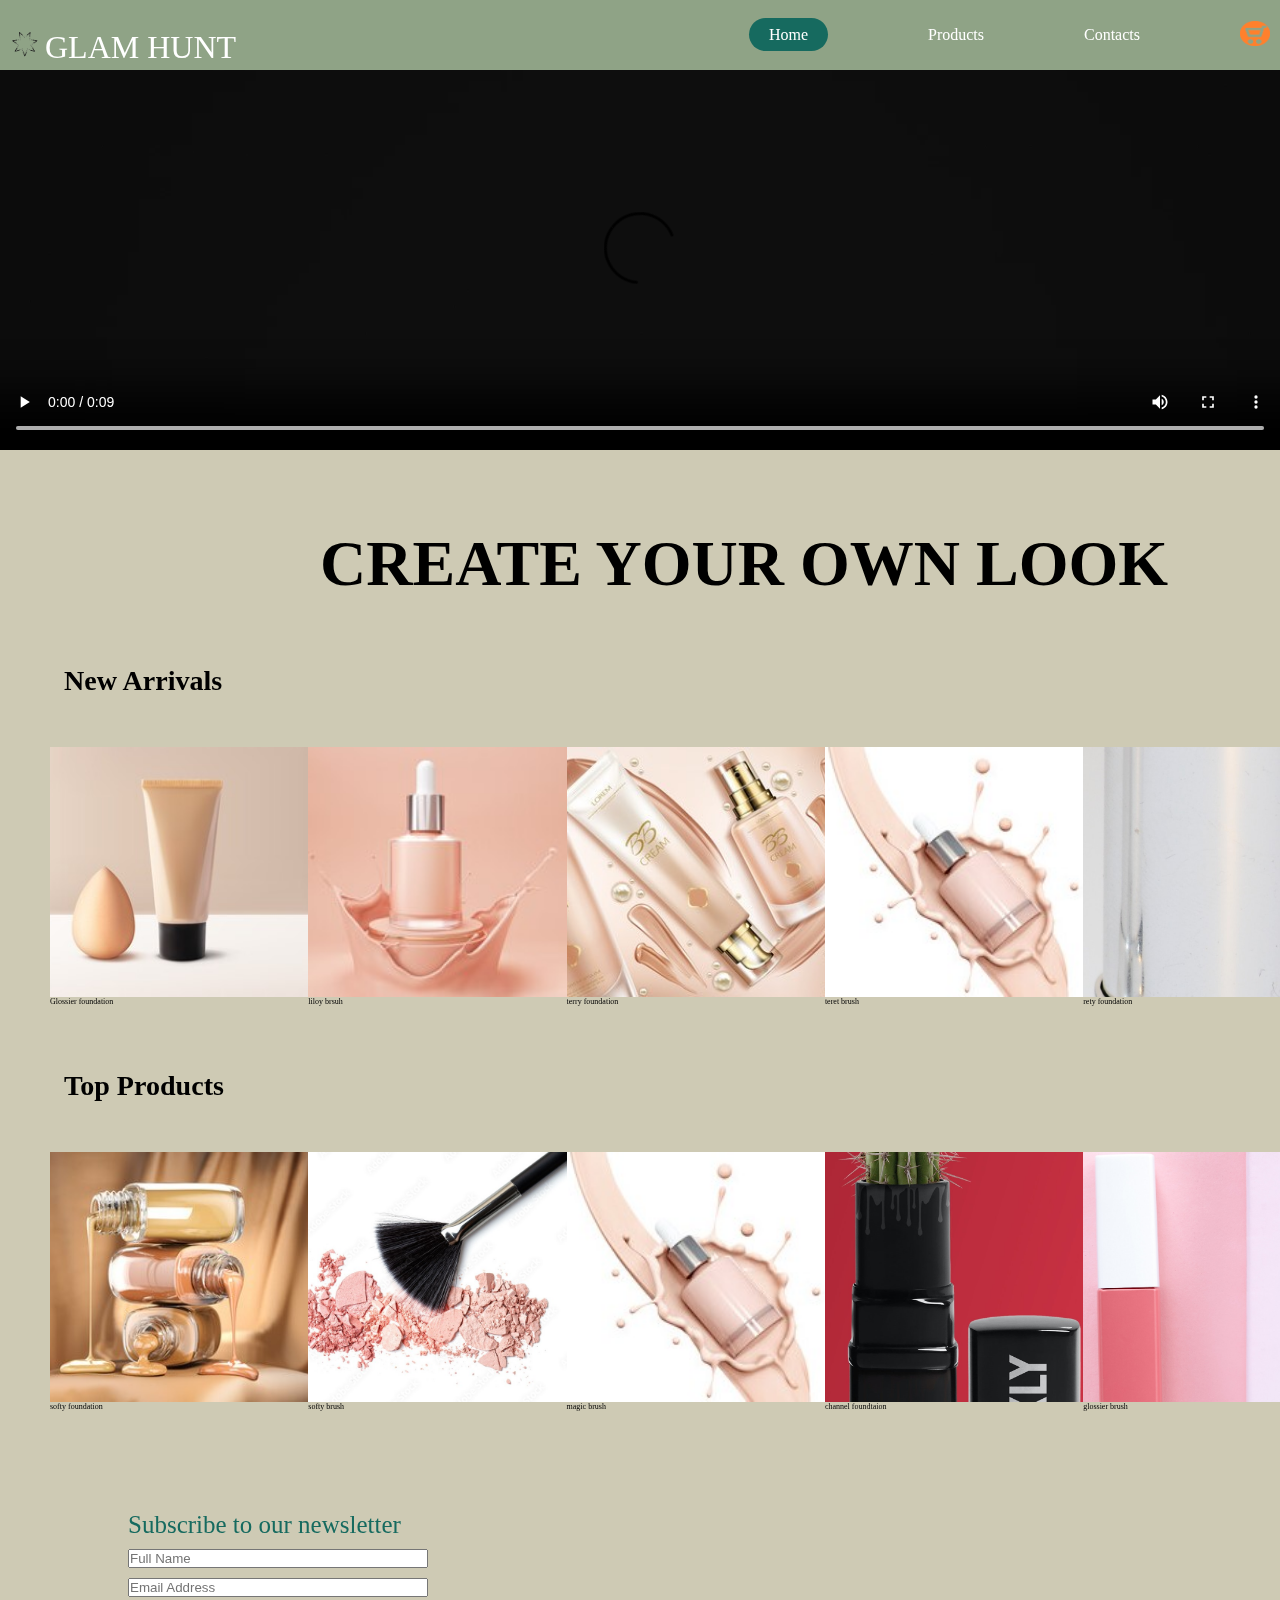
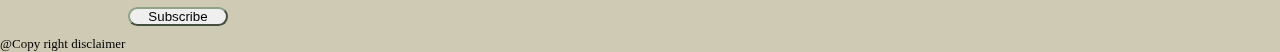
<file: src/index.html>
<!DOCTYPE html>
<html lang="en">
<head>
    <meta charset="UTF-8">
    <meta http-equiv="X-UA-Compatible" content="IE=edge">
    <meta name="viewport" content="width=device-width, initial-scale=1.0">
    <title>Home page</title>
    <link rel="stylesheet" href="homestyle.css">
</head>
<body class="Body">
    <header>
        
        <nav class="navbar">
        
            
            <div class="logo-container"><img class="logo-pic" src="./Images/star logo.png" alt="star logo"><p class="nav-branding">GLAM HUNT</p></div>               
            
            <ul class="nav-menu">
               
               <li class="nav-item">
                    <a class="nav-link nav_link-anchor-primary" href="#cont">Home</a>
                </li>
                <li class="nav-item"><a class="nav-link" target="_blank" href="./Products page.html">Products</a></li>
                <li class="nav-item"><a class="nav-link" target="_blank"  href="./Contacts page.html">Contacts</a></li>
                <li class="nav-item"><a class="nav-link" href="./my cart page.html" target="_blank"><img class="cart-image" src="./Images/cart icon.png" alt="icon image"></a></li>
               
               </ul>
               <div class="hamburger">
                <span class="bar">
                </span>
                <span class="bar">
                </span>
                <span class="bar">
                </span><span class="bar">
                </span>
               </div>

        </nav>
        <script src="./home.js"></script>
        </header>
        

    
    <main>
        <video controls id="myvideo">
            <track kind="captions" src="./caption asset/caption.vtt" srclang="en" label="English">
            <source src="./videos/video ad.mp4" type="video/mp4">
            <p>Your browser doesn't support HTML video.</p> 
        </video>
        <div class="header1"><h1>CREATE YOUR OWN LOOK</h1></div>
        
        <div class="header2"><h3>New Arrivals</h3> </div>
        <div class="media-scroller snaps-inline">
            <div class="product-container media-element">
                <img class="product-image" src="./Images/foundation pic 1.jpg"
                 alt="make up pr">
                <p class="title">Glossier foundation</p>
            </div>
            <div class="product-container media-element">
                <img class="product-image"src="./Images/foundation pic 2.jpg"
                 alt="make pr">
            <p class="title">liloy brsuh</p>
            </div>
            <div class="product-container media-element">
                <img class="product-image"src="./Images/foundation pic 3.jpg"
                 alt="make u">
             <p class="title">terry foundation</p>
            </div>
            <div class="product-container media-element">
                <img class="product-image"src="./Images/foundation pic 4.jpg"
                 alt="make pictre">
             <p class="title">teret brush</p>
            </div>
            <div class="product-container media-element">
                <img class="product-image"src="./Images/LIPSTICK 5.jpg"
                 alt="mak pic">
             <p class="title"> rety foundation</p>
            </div>
            <div class="product-container media-element">
                <img class="product-image" src="./Images/LIPSTICK 5.jpg"
                 alt="lorem ipsum">
            <p class="title">tire brush</p>
            </div>
            <div class="product-container media-element">
                <img class="product-image"src="./Images/LISTICK 1.jpg"
                 alt="make up prouduct pic">
              <p class="title">softy brush</p>
            </div>
        </div>
        
        
        <div class="header2"><h3>Top Products</h3></div>
        <div  class="media-scroller snaps-inline">
            <div class="product-container media-element">
                <img class="product-image"src="./Images/foundation pic 5.jpg"
                 alt="make up prouduct pic">
              <p class="title">softy foundation</p>
            </div>
            <div class="product-container media-element">
                <img class="product-image"src="./Images/make up brush 1.jpg"
                 alt="make up prouduct pictures">
            <p class="title">softy brush</p>
            </div>
            <div class="product-container media-element">
                <img class="product-image"src="./Images/foundation pic 4.jpg"
                 alt="make up prouduct picturs">
             <p class="title">magic brush</p>
            </div>
            <div class="product-container media-element">
                <img class="product-image"src="./Images/LIPSTICK 3.jpg"
                 alt="make up  picture">
             <p class="title">channel foundtaion</p>
            </div>
            <div class="product-container media-element">
                <img class="product-image"src="./Images/LISTICK 1.jpg"
                 alt="prouduct pictur">
             <p class="title">glossier brush</p>
            </div>
            <div class="product-container media-element">
                <img class="product-image"src="./Images/foundation pic 2.jpg"
                 alt="make up prouduct picture">
            <p class="title">hey foundation</p>
            </div>
            <div class="product-container media-element">
                <img class="product-image"src="./Images/make up brush 3.jpg"
                 alt="make up prouduct pictur">
              <p class="title">yeh brush</p>
            </div>
        </div>
        </section>

    </main>
    <footer>
        <p class="subscribe foo">Subscribe to our newsletter<p>
        <input class="foo inputs" type="text" name="Subscriber's name" placeholder="Full Name">
        <p></p>
        <input class="foo inputs" type="email" name="subscriber's email address" placeholder="Email Address">
        <p></p>
        <button onclick="myFunction()">Subscribe</button>
        <p class="disclaimer">@Copy right disclaimer</p>
    </footer>
</body>
</html>
</file>
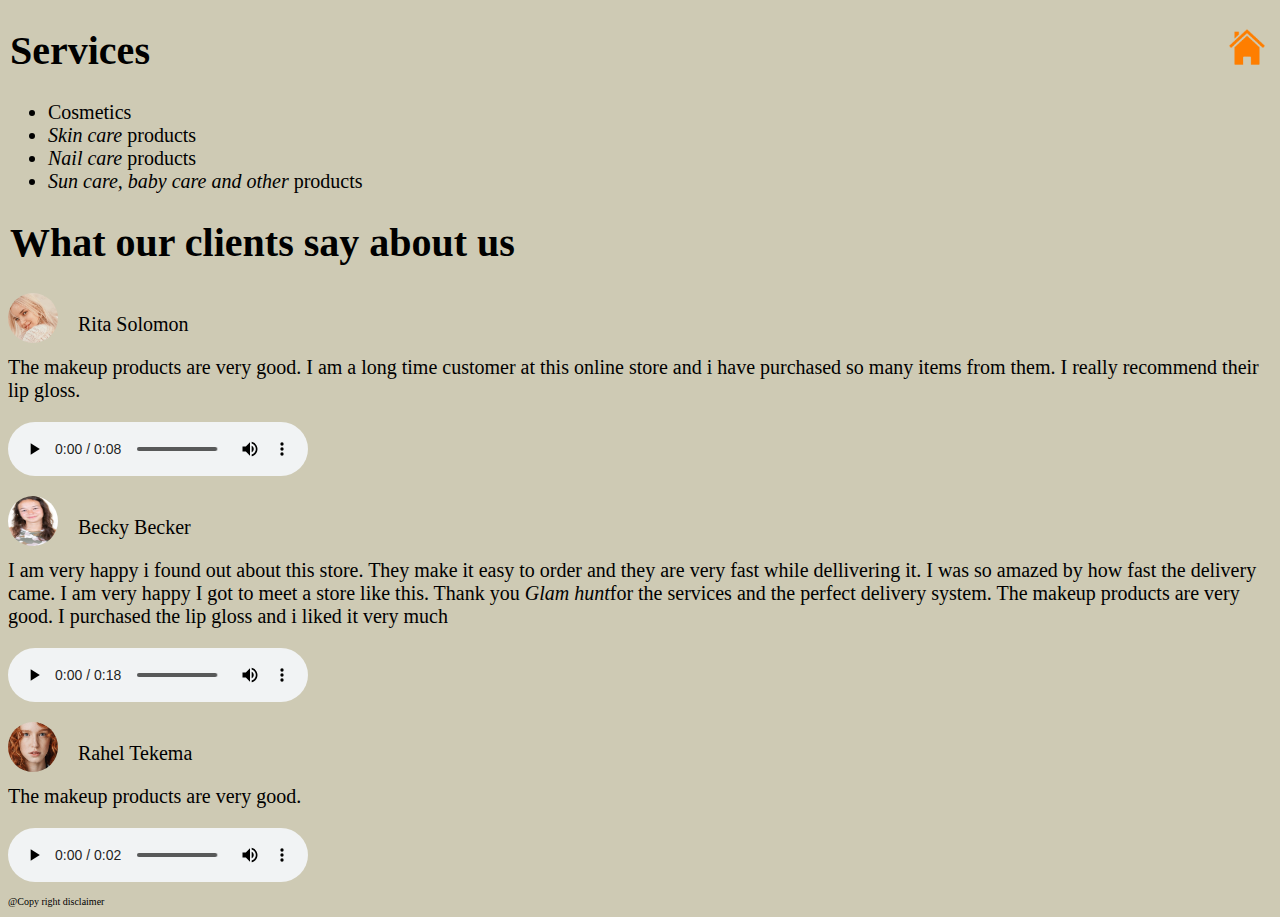
<file: src/About page.html>
<!DOCTYPE html>
<html lang="en">
<head>
    <meta charset="UTF-8">
    <meta http-equiv="X-UA-Compatible" content="IE=edge">
    <meta name="viewport" content="width=device-width, initial-scale=1.0">
    <title>About page</title>
    <link rel="stylesheet" href="./about.css">
</head>
<body class="Body">
    <nav><a href="./Home page.html"><img class="home-icon" src="./Images/home icon.png" alt="Home icon here"></a></nav>
    <main>
    <section class="service-container">
        <h1>Services</h1>
        <ul>
            <li>Cosmetics</li>
            <li><em> Skin care </em>products</li>
            <li><em>Nail care </em>products</li>
        <li> <em> Sun care, baby care and other </em>products</li> 
   
    </ul>
    </section>
    <section class="comment-container">
        <h1>What our clients say about us</h1>
        <div>
            <figure>           
                <img class="customer-pic" src="./Images/pfp 1.jpg" alt="Picture of a client">
            </figure>
            <p class="customer-name">Rita Solomon</p>
            <p class="customer-comment">The  makeup products are very good. I am a long time  customer at 
                this online store and i have purchased so many items from them.
                I really recommend their lip gloss. 
            </p>
            <audio controls>
                <source src="./audios/client 1 voice.ogg" type="audio/ogg">
              </audio>
        </div>
        <div>
            <figure>           
                <img class="customer-pic"src="./Images/pfp 3.jpg" alt="Picture of a client">
            </figure>
            <p class="customer-name">Becky Becker</p>
            <p class="customer-comment">I am very happy i found out about this store. They make it easy to order 
                and they are very fast while dellivering it. I was so amazed by how fast 
                the delivery came. I am very happy I got to meet a store like this. Thank you <i>Glam hunt</i>for the services and the perfect delivery system.  The  makeup products are very good. I purchased  the lip gloss 
and i liked it very much
            </p>
            <audio controls>
                <source src="./audios/client 2 voice.ogg" type="audio/ogg">
              </audio>
        </div>
        <div>
            <figure>           
                <img class="customer-pic"src="./Images/pfp 2.jpg" alt="Picture of a client">
            </figure>
            <p class="customer-name">Rahel Tekema</p>
            <p class="customer-comment">The  makeup products are very good.
            </p>
            <audio controls>
                <source src="./audios/client 3 voice.ogg" type="audio/ogg">
              </audio>
        </div>


    </section>
    </main>
    <footer>
        <p>@Copy right disclaimer</p>
    </footer>
</body>
</html>
</file>
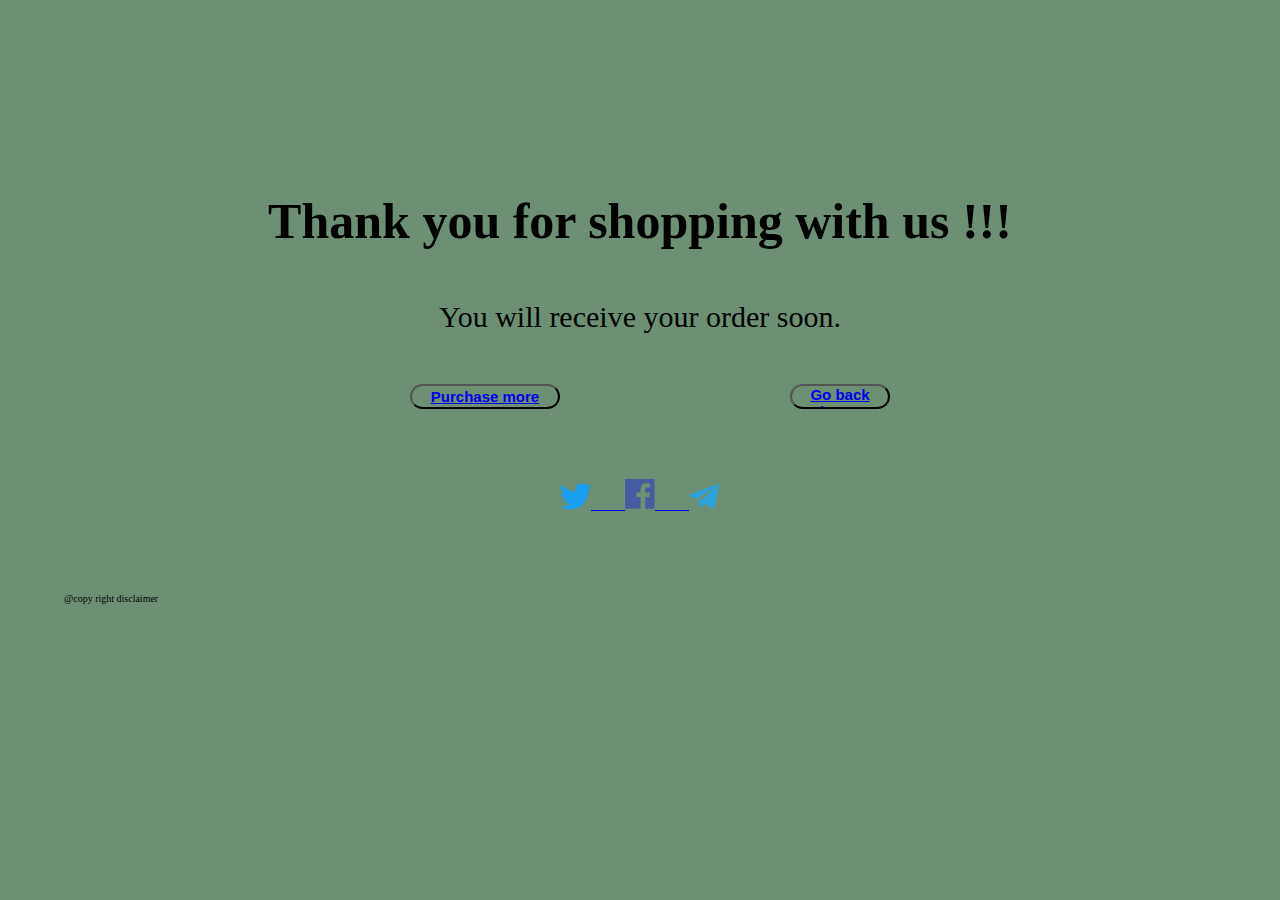
<file: src/Confirmation page.html>
<!DOCTYPE html>
<html lang="en">
<head>
    <meta charset="UTF-8">
    <meta http-equiv="X-UA-Compatible" content="IE=edge">
    <meta name="viewport" content="width=device-width, initial-scale=1.0">
    <title>Confirmation page</title>
    <link rel="stylesheet" href="./confirmation.css">
</head>
<body class="Body">
    <main class="Body-main">
        <h1 class="Body-main-h1">Thank you for shopping with us !!!</h1>
        <p class="Body-main-p1">You will receive your order soon.</p>
        <div class="front"><button class="pro-button"><span class="b"></span><a href="./Products page.html">Purchase more</a></button><button class="home-button"><span class="b "></span> <a href="./Home page.html">Go back home</a> </button></div> 
    </main>
    <footer class="footer">
        <div class="links">
        <a href="rahelsol2002@gmail.com"><img class="icons" src="./Images/twitter icon.png" alt="">
            
        </a>
        <a href="rahelsol2002@gmail.com">
            <img class="icons" src="./Images/facebbok icon.png" alt="">
        </a>
        <a href="rahelsol2002@gmail.com">
            <img class="icons" src="./Images/telegram icon.png" alt="">
        </a></div>
        <p class="disclaimer">@copy right disclaimer</p>
    </footer>
</body>
</html>
</file>
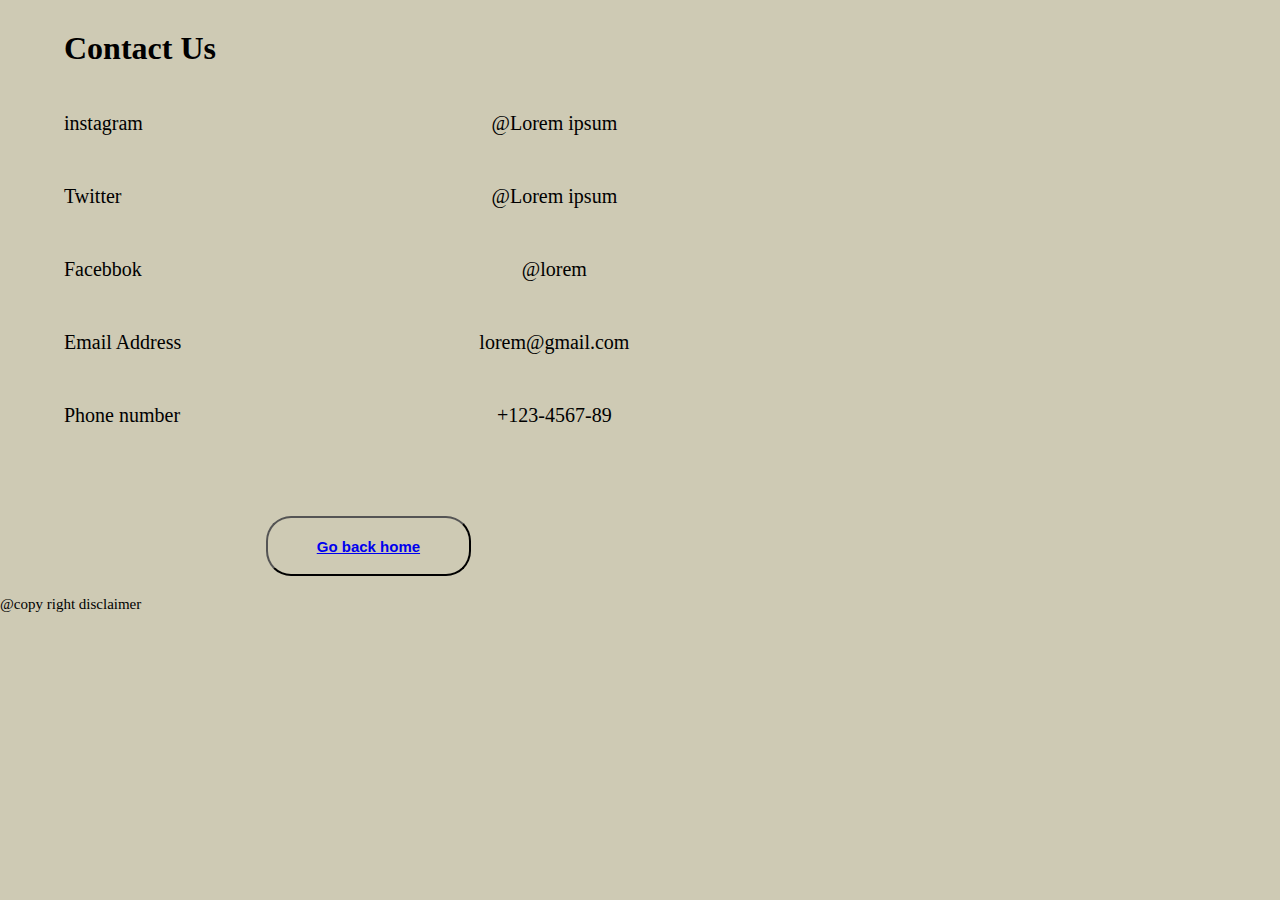
<file: src/Contacts page.html>
<!DOCTYPE html>
<html lang="en">
<head>
    <meta charset="UTF-8">
    <meta http-equiv="X-UA-Compatible" content="IE=edge">
    <meta name="viewport" content="width=device-width, initial-scale=1.0">
    <title>contacts page</title>
    <link rel="stylesheet" href="./contact.css">
</head>
<body class="Body">
    <main>
        <h1>Contact Us</h1>
        <article class="social-media">
            <p class="name media-1">instagram</p>
            <p class="link">@Lorem ipsum</p>
        </article>
        <article class="social-media">
            <p class="name">Twitter</p>
            <p class="link">@Lorem ipsum</p>
        </article>
        <article class="social-media">
            <p class="name">Facebbok</p>
            <p class="link">@lorem</p>
        </article>
        <article class="social-media">
            <p class="name">Email Address</p>
            <p class="link">lorem@gmail.com</p>
        </article>
        <article class="social-media">
            <p class="name">Phone number</p>
            <p class="link">+123-4567-89</p>
        </article>
        
    </main>
    <footer>
        <div class="home"><button class="link"><span class="b"></span><a href="./Home.html">Go back home</a></button></div>
    <p>@copy right disclaimer</p>
</footer>
</body>
</html>
</file>
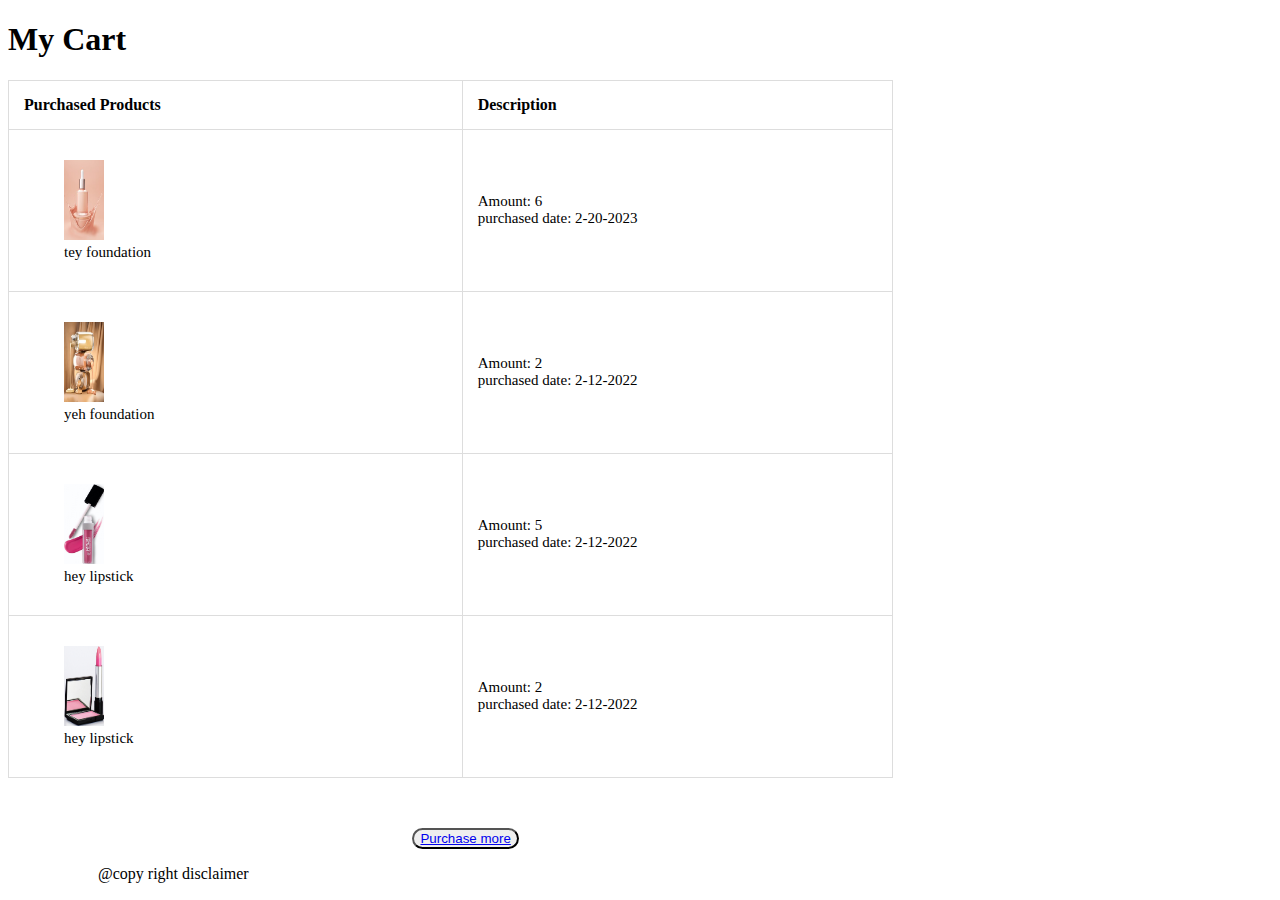
<file: src/my cart page.html>
<!DOCTYPE html>
<html lang="en">
<head>
    <meta charset="UTF-8">
    <meta http-equiv="X-UA-Compatible" content="IE=edge">
    <meta name="viewport" content="width=device-width, initial-scale=1.0">
    <title>Cart page</title>
    <link rel="stylesheet" href="./mycart.css">
</head>
<body>
    <main>
        <h1>My Cart</h1>
        <div style="overflow-y: auto;">
        <table>
            <tr>
              <th>Purchased Products</th>
              <th>Description</th>
            </tr>
            <tr>
                <td><figure><img class="product-image" src="./Images/foundation pic 2.jpg" alt="make up product"><figcaption>tey foundation</figcaption></figure></td>          
              <td>Amount: 6 <br> purchased date: 2-20-2023</td>
            </tr>
            <tr>
              
              <td><figure><img class="product-image"src="./Images/foundation pic 5.jpg" alt="make up product"><figcaption>yeh foundation</figcaption></figure></td>          <td>Amount: 2 <br> purchased date: 2-12-2022</td>
            </tr>
            <tr>
              
                <td><figure><img class="product-image"src="./Images/LIPSTICK 4.jpg" alt="make up product"><figcaption>hey lipstick</figcaption></figure></td>         
                <td>Amount: 5 <br> purchased date: 2-12-2022</td>
              </tr>
              <tr>
              
                <td><figure><img class="product-image"src="./Images/LIPSTICK 2.jpg" alt="make up product"><figcaption>hey lipstick</figcaption></figure></td>         
                <td>Amount: 2 <br> purchased date: 2-12-2022</td>
              </tr>
          </table>
          </div>
          <div><button><span></span><a href="./Products page.html" target="_blank">Purchase more</a></button></div>
    </main>
    <footer>
        <p>@copy right disclaimer</p>
    </footer>
</body>
</html>
</file>
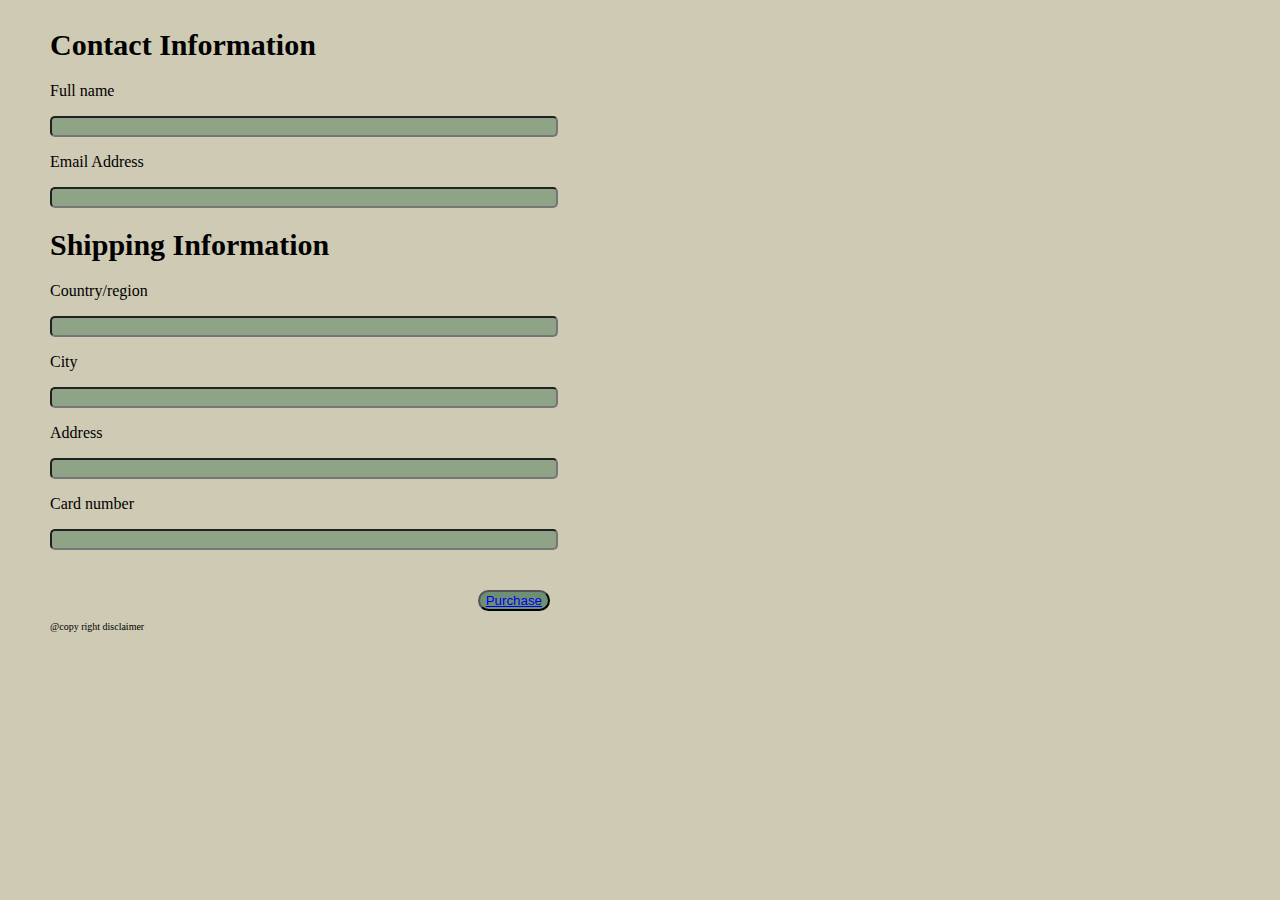
<file: src/Ordering page.html>
<!DOCTYPE html>
<html lang="en">
<head>
    <meta charset="UTF-8">
    <meta http-equiv="X-UA-Compatible" content="IE=edge">
    <meta name="viewport" content="width=device-width, initial-scale=1.0">
    <title>Ordering Page</title>
    <link rel="stylesheet" href="./order.css">
</head>
<body class="Body">
    
    
            <section>
            <h1>Contact Information</h1>      
            <p >Full name</p>
            <input  type="text"/>
            <p >Email Address</p>
            <input  type="email"/></section>
            <section>
                <h1>Shipping Information</h1>         
                <p for="country">Country/region</p>
                <input type="text"/>
                <p >City</p>
                <input type="text"/>
                <p >Address</p>
                <input type="text"/>
                <p>Card number</p>
                <input type="text"/></section>
                
        
        
        
        
        <button><span></span><a href="./Confirmation page.html" target="_blank">Purchase</a></button>
    
    <footer>
        <p>@copy right disclaimer</p>
    </footer>
</body>
</html>
</file>
<file: src/homestyle.css>
*{
    margin:0;
    padding: 0;
    box-sizing: border-box;
    
}
.Body{
    background-color: #cecab4;
}
header{
    background-color:#8FA386;
}
.cart-image{
    width: 30px;
    max-width: 100%;
    height: 25px;
    
}

#myvideo{
    
    width: 100%;
    height: 380px;
    object-fit: cover;
    display: flex;
}
.nav-bar .nav-menu .nav-item{
    list-style: none;
    
}

a{
    color: #ffffff;
    text-decoration: none;
    font-size: 1rem;

}
.navbar{
    min-height: 70px;
    display:flex;
    justify-content: space-between;
    align-items: center;
    padding: 0 10px;
}
.nav-menu{
    display: flex;
    justify-content: space-between;
    align-items: center;
    gap: 100px;
    list-style: none;
    padding-left: 5%;
    
}
.nav-branding{
    font-size: 2rem;
    color: #ffffff;

}
.nav-link{
    transition: 0.7s ease;

}
.nav-link:hover{
    color: black;
}

.hamburger{
    display: none;
    cursor: pointer;
}

.bar{
    display: block;
    width: 25px;
    height: 3px;
    margin: 5px auto;
    -webkit-transition: all 0.3s ease-in-out;
    transition: all 0.3s ease-in-out;
    background-color: #166A5F;
}

@media(max-width:1000px){
    *{
        overflow-x: hidden;
    }
    .hamburger{
        display: block;
    }

    .hamburger.active .bar:nth-child(2){
        opacity: 0;
    }
    .hamburger.active .bar:nth-child(1){
        transform: translateY(8px) rotate(45deg);
    }
    .hamburger.active .bar:nth-child(1){
        transform: translateY(-8px) rotate(-45deg);
    }
    .nav-menu{
        z-index: 1px;
        position: fixed;
        position: absolute;
        left: -100%;
        right: -100%;
        top: 70px;
        gap: 10px;
        flex-direction: column;
        background-color: #166A5F;
        width: 100%;
        text-align: center;
        transition: 0.3s;

    }

    .nav-item{
        margin: 16px 0;
    }

    .nav-menu.active{
        left: 0;
    }
}





.nav_link-anchor-primary {
    background-color: #166A5F;
    padding: 8px 20px;
    border-radius: 25px;
    color: white;
    transition: all 300ms ease;
}
.logo-container{
    display: flex;
    padding-top: 2%;
    justify-content: space-between;
    gap: 5px;
    
}


.logo-pic{
    width: 30px;
    height: 30px;
    max-width: 20%;
    max-height: 20%;
    color: #ffffff;
}



.products h3{
    font-size: 35px;
    margin-top: 100px;
}
.product-image{
    width: 20px;
    height: 250px;
    max-width: 100%;
}
.product-container p{
    font-size: 8px;
}

.header1{
    padding-left: 25%;
    font-size: xx-large;
    
    padding-top: 6%;
}
.header2{
    padding-top: 5%;
    padding-left: 5%;
    font-size: x-large;
}
.media-scroller {
    --_spacer: var(--size-3);
    display: grid;
    gap: var(--_spacer);
    grid-auto-flow: column;
    grid-auto-columns: 21%;
  
    padding: 0 var(--_spacer) var(--_spacer);
  
    overflow-x: auto;
    overscroll-behavior-inline: contain;
    margin-top: 50px;
    margin-left: 50px;
    
  }
  
  
  
.media-element {
display: grid;
grid-template-rows: min-content;
gap: var(--_spacer);
padding: var(--_spacer);
background: var(--surface-2);
border-radius: var(--radius-2);
box-shadow: var(--shadow-2);
}

.media-element > img {
inline-size: 100%;
aspect-ratio: 16 / 9;
object-fit: cover;
}

.snaps-inline {
scroll-snap-type: inline mandatory;
scroll-padding-inline: var(--_spacer, 1rem);
}

.snaps-inline > * {
scroll-snap-align: start;
}

/* general styling */

.container {
inline-size: min(100% - 4rem, 70rem);
margin-inline: auto;
}

.flow {
display: grid;
gap: var(--size-3);
}

.label2{
    margin-top: 100px;
}
.subscribe{
    font-size: 25px;
    margin-top: 100px;
    color: #166A5F;
}
.disclaimer{
    font-size: 13px;
    margin-top: 10px;
}
.foo{
    margin-left: 10%;
}
.inputs{
    margin-top: 10px;
    width: 300px;
}
footer button{
    position: relative;
    margin-left: 10%;
    margin-top: 10px;
    border-radius: 25px;
    width: 100px;
    border-color: #8FA386;
}
</file>
<file: src/about.css>
body{
    overflow-x: hidden;
    
}
nav{
    float: right;
}
.Body{
    background-color: #CECAB4;
}
.home-icon{
    width: 50px;
    height: 40px;
}

.service-container h1{
    font-size: 40px;
    margin-left: 2px;
}
audio{
    max-height: 100%;
    max-width: 100%;
    margin: auto;
    object-fit: contain;
    }
.service-container ul li{
    font-size: 20px;
}
.comment-container h1{
    font-size: 40px;
    margin-left: 2px;
}
.comment-container p{
    font-size: 20px;
}
.customer-pic{
    width: 50px;
    height: 50px;
    max-width: 100%;
    border-radius: 50%;
    margin-left: -40px;
    
}
.customer-name{
    margin-left: 70px;
    margin-top: -50px;
}
footer p{
    font-size: 10px;
}
</file>
<file: src/confirmation.css>
*{
    margin: 0;
    padding: 0;
    overflow: hidden;
}
.Body{
    background-color: #6D9075;
}
.Body-main{
    margin-top: 15%;
}
.Body-main-h1{
    font-size: 50px;
    text-align: center;
}
.Body-main-p1{
    font-size: 30px;
    font-style: sans serif;
    text-align: center;
    margin-top: 50px;
}
.icons{
    width: 30px;
}
.links{
    word-spacing: 30px;
    margin-top: 50px;
    text-align: center;
}
.footer .disclaimer{
    position: relative;
    margin-top: 80px;
    margin-left: 5%;
}
.front{
    display: flex;
    position: relative;
    margin-left: 400px;
    margin-top: 30px;
}
.pro-button{
    width: 150px;
 
}
.resume a:hover{
    color: #ffffff;
}
button{
    width: 100px;
    height:25px;
    padding: 0 0;
    text-align: center;
    margin: 20px 10px;
    border-radius: 25px;
    font-weight: bold;
    font-size: 15px;
    background: transparent;
    border-radius: 25px light #929292;
    cursor: pointer;
    color:#31B600;
    position: relative;
    overflow:hidden;
    
}
.b{
    width: 0%;
    height: 100%;
    background:#31B600;
    
    border-radius: 25px;
    position: absolute;
    left: 0;
    bottom: 0;
    z-index: -1;
    transition: 0.5s;
}
button:hover .b{
    width: 100%;
    
}
button:hover{
    border: none;
    color: white;
    margin-bottom: -1px;
    
}
.home-button{
    position: relative;
    display: flex;
    justify-content: center;
    justify-items: center;
    margin-left: 25%;
}
footer p{
    font-size: 10px;
}
</file>
<file: src/contact.css>
*{
    margin: 0;
    padding: 0;
    box-sizing: border-box;
    
}
.Body{
    background-color: #CECAB4;
}
main{
    margin-top: 30px;
    margin-left: 5%;
}

.social-media p{
    display: inline-block;
    margin-top: 15px;
    margin-bottom: 5px;
    font-size: 20px;
    

}
.name{
    text-align: left;
    width: 30%;
    position: relative;
    padding-top:30px ;
    
}
.link{
    text-align: center;
    width: 20%;
    max-width: 70%;
}
.home{
    display: flex;
    position: relative;
    margin-left: 20%;
    margin-top: 5%;
}

button{
    height: 50px;
    min-height: 60px;
    max-width: 100%;
    
    padding: 0 0;
    text-align: center;
    margin: 20px 10px;
    border-radius: 25px;
    font-weight: bold;
    font-size: 15px;
    background: transparent;
    border-radius: 25px light #929292;
    cursor: pointer;
    color:#31B600;
    position: relative;
    
    
}
.b{
    width: 0%;
    height: 100%;
    background:#31B600;
    
    border-radius: 25px;
    position: absolute;
    left: 0;
    bottom: 0;
    z-index: -1;
    transition: 0.5s;
}
button:hover .b{
    width: 100%;
    
}
button:hover{
    border: none;
    color: white;
    margin-bottom: 0px;
    
}
footer p{
    font-size: 15px;
    position: relative;
    
}
</file>
<file: src/mycart.css>
table, td, th {  
    border: 1px solid #ddd;
    text-align: left;
  }
  
table {
border-collapse: collapse;
width: 70%;
max-width: 100%;
}

th, td {
padding: 15px;
}   
.product-image{
    width: 40px;
    height: 80px;
}
td{
    font-size: 15px;
}

main button{
    margin-top: 50px;
    margin-left: 32%;
    border-radius: 25px;
}
footer{
    position: relative;
    margin-left: 90px;
}
.table-container{
    overflow: auto;
}
</file>
<file: src/order.css>
*{
    overflow-x: hidden;
}
.Body{
    margin-left: 50px;
    background-color: #cecab4;
    
}
input{
    width: 500px;
    border-radius: 5px;
    background-color: #8FA386;
    max-width: 100%;
}
h1{
    font-size: 30px;
}
button{
    margin-left: 35%;
    margin-top: 40px;
    border-radius: 25px;
    background-color: #6D9075;
}
footer p{
    font-size: 10px;
    
}
</file>
